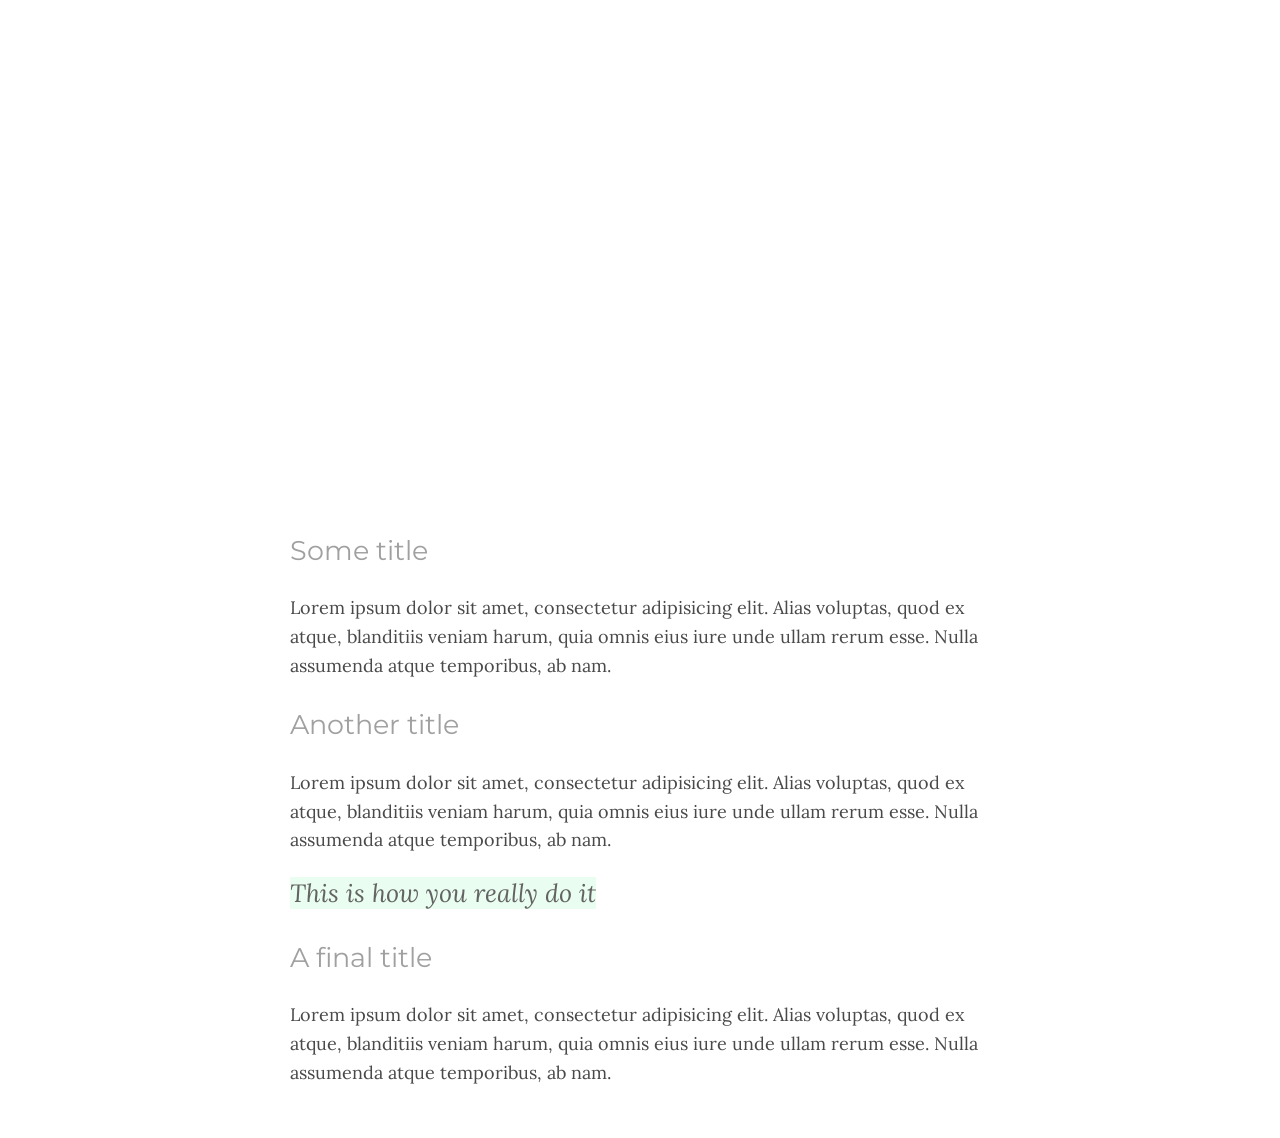
<file: index.html>
<html>

<head>
  <title>How to copy Medium in 10 minutes</title>
  <link href='https://fonts.googleapis.com/css?family=Lora:400,400italic,700|Montserrat:400,700' rel='stylesheet'
    type='text/css'>
  <link rel="stylesheet" href="style.css">
</head>

<body>
<div class="banner">
  <div class="container">
    <h1>How to copy Medium in 10 minutes</h1>
    <p>This is a cheap version of course</p>
  </div>
</div>

<div class="container">
  <h2>Some title</h2>
  <p>
    Lorem ipsum dolor sit amet, consectetur adipisicing elit. Alias voluptas, quod ex atque, blanditiis veniam harum,
    quia omnis eius iure unde ullam rerum esse. Nulla assumenda atque temporibus, ab nam.
  </p>

  <h2>Another title</h2>
  <p>
    Lorem ipsum dolor sit amet, consectetur adipisicing elit. Alias voluptas, quod ex atque, blanditiis veniam harum,
    quia omnis eius iure unde ullam rerum esse. Nulla assumenda atque temporibus, ab nam.
  </p>

  <a href="#" class="link-medium">This is how you really do it</a>

  <h2>A final title</h2>
  <p>
    Lorem ipsum dolor sit amet, consectetur adipisicing elit. Alias voluptas, quod ex atque, blanditiis veniam harum,
    quia omnis eius iure unde ullam rerum esse. Nulla assumenda atque temporibus, ab nam.
  </p>

</div>
</body>

</html>
</file>
<file: style.css>
body {
  color: #494949;
  font-size: 18px;
  line-height: 1.6;
  font-weight: lighter;
  font-family: 'Lora', serif;
  margin: 0;
}
h1, h2 {
  font-family: 'Montserrat', sans-serif;
  font-weight: bold;
}
h2 {
  color: #A0A0A0;
  font-weight: normal;
}
a {
  text-decoration: none;
  color: #4352A1;
}

/* Custom design */
.banner {
  background-image: url("http://unsplash.it/1000/500");
  background-size: cover;
  color: white;
  padding: 120px 0;
}
.banner h1 {
  font-size: 38px;
}
.banner p {
  font-size: 30px;
  font-style: italic;
  font-weight: lighter;
  opacity: 0.8;
}
.container {
  width: 700px;
  margin: 50px auto;
}
.link-medium {
  background-image: linear-gradient(to bottom, rgba(233, 253, 240, 1), rgba(233, 253, 240, 1));
  color: #636363;
  font-weight: lighter;
  font-size: 25px;
  font-style: italic;
}
.link-medium:hover {
  background-image: linear-gradient(to bottom, rgba(125, 255, 179, 1), rgba(125, 255, 179, 1));}
}

/* Media queries */
@media(max-width: 900px) {
  .container {
    width: 700px;
  }
}
@media(max-width: 750px) {
  .container {
    width: 450px;
  }
}
@media(max-width: 500px) {
  .container {
    width: 350px;
  }
  .banner {
    padding: 50px 0;
  }
  .banner h1 {
    font-size: 30px;
  }
  .banner p {
    font-size: 20px;
  }
}
</file>
<file: medium-article/style.css>
body {
  color: #494949;
  font-size: 18px;
  line-height: 1.6;
  font-weight: lighter;
  font-family: 'Lora', serif;
  margin: 0;
}
h1, h2 {
  font-family: 'Montserrat', sans-serif;
  font-weight: bold;
}
h2 {
  color: #A0A0A0;
  font-weight: normal;
}
a {
  text-decoration: none;
  color: #4352A1;
}

/* Custom design */
.banner {
  background-image: url("http://unsplash.it/1000/500");
  background-size: cover;
  color: white;
  padding: 120px 0;
}
.banner h1 {
  font-size: 38px;
}
.banner p {
  font-size: 30px;
  font-style: italic;
  font-weight: lighter;
  opacity: 0.8;
}
.container {
  width: 700px;
  margin: 50px auto;
}
.link-medium {
  background-image: linear-gradient(to bottom, rgba(233, 253, 240, 1), rgba(233, 253, 240, 1));
  color: #636363;
  font-weight: lighter;
  font-size: 25px;
  font-style: italic;
}
.link-medium:hover {
  background-image: linear-gradient(to bottom, rgba(125, 255, 179, 1), rgba(125, 255, 179, 1));}
}

/* Media queries */
@media(max-width: 900px) {
  .container {
    width: 700px;
  }
}
@media(max-width: 750px) {
  .container {
    width: 450px;
  }
}
@media(max-width: 500px) {
  .container {
    width: 350px;
  }
  .banner {
    padding: 50px 0;
  }
  .banner h1 {
    font-size: 30px;
  }
  .banner p {
    font-size: 20px;
  }
}
</file>
